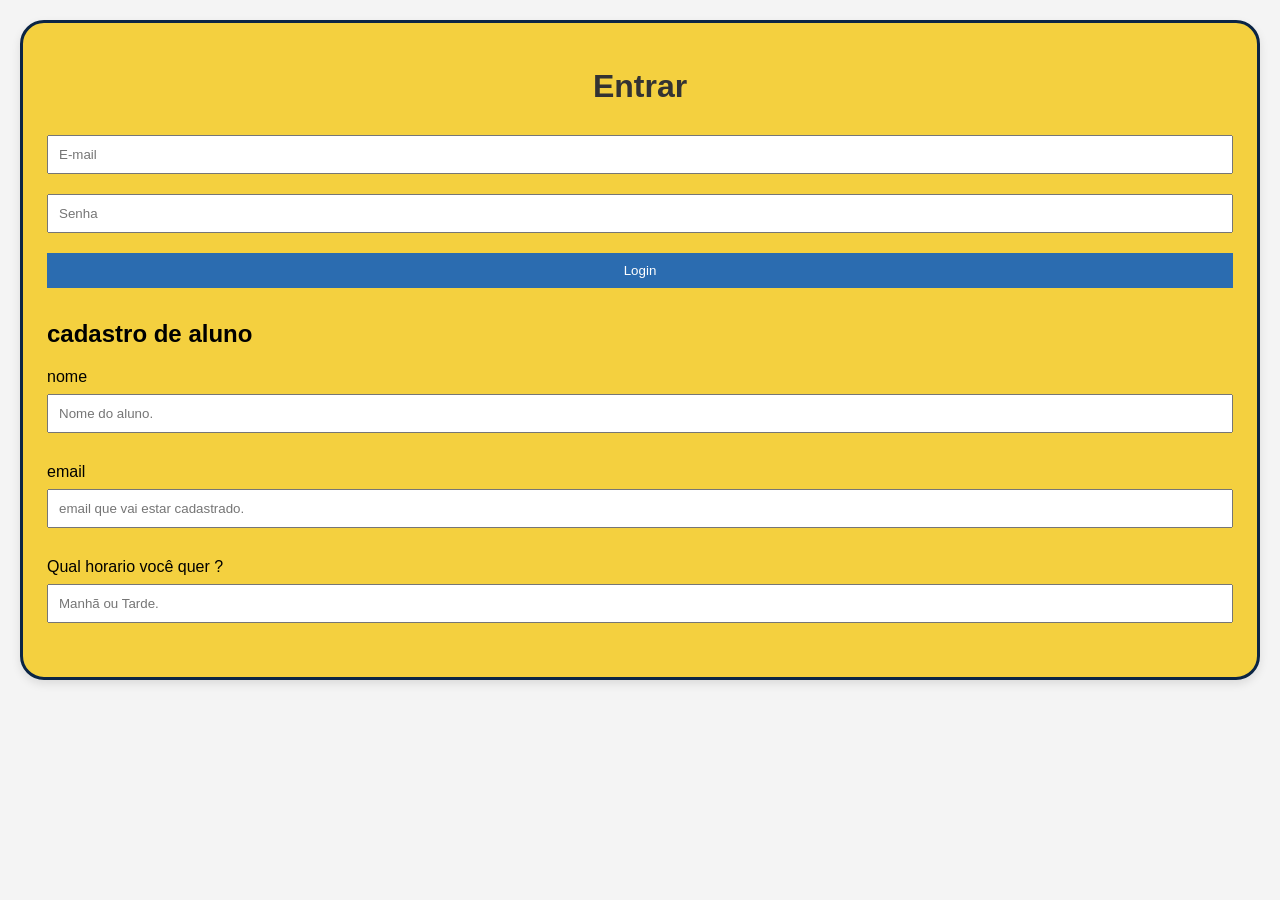
<file: Atividade4.html>
<!DOCTYPE html>
<html lang="pt-BR">
<head>
  <meta charset="UTF-8">
  <meta name="viewport" content="width=device-width, initial-scale=1.0">
  <link rel="stylesheet" href="style4.css">
  <title>Tela de Login</title>
  
</head>
<body>
    <div class="caixa">
        <h1>Entrar</h1>
        <input type="email" placeholder="E-mail">
        <input type="password" placeholder="Senha">
        <button>Login</button>
        <div class=".mi">
            <h2>cadastro de aluno</h2>
            
                    <label for="titulo">nome</label><br>
                    <input type="text" id="titulo" name="titulo" placeholder="Nome do aluno."><br><br>
            
                    <label for="titulo">email</label><br>
                    <input type="text" id="titulo" name="titulo" placeholder="email que vai estar cadastrado."><br><br>
            
                    <label for="titulo">Qual horario você quer ?</label><br>
                    <input type="text" id="titulo" name="titulo" placeholder="Manhã ou Tarde."><br><br>
            
                </div>
        </div>
        
</body>
</html>
</file>
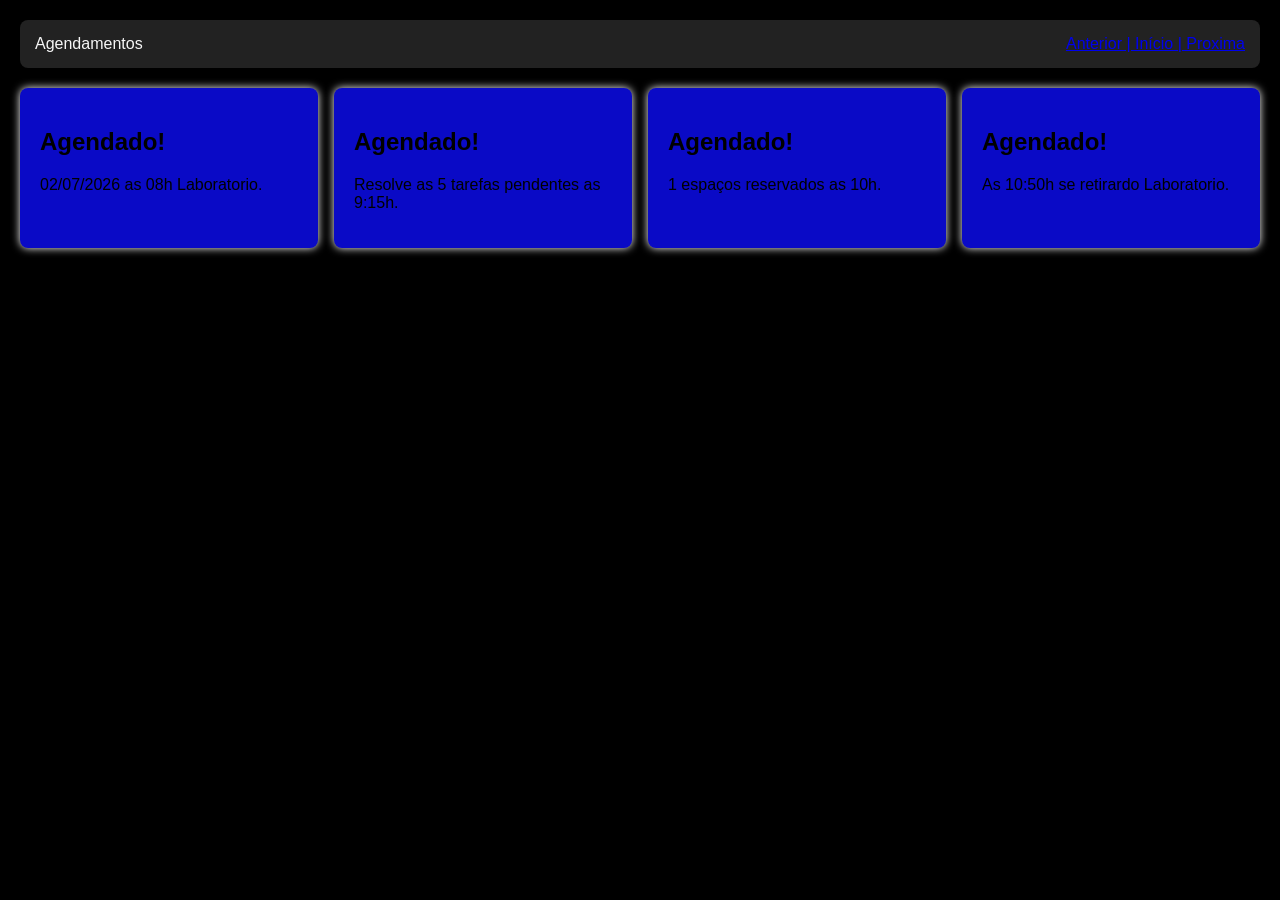
<file: Atividade5.html>
<!DOCTYPE html>
<html lang="pt-BR">
<head>
  <meta charset="UTF-8">
  <meta name="viewport" content="width=device-width, initial-scale=1.0">
  <link rel="stylesheet" href="style5.css">
  <title>Dashboard</title>
  
</head>
<body>
  <div class="menu">
    <div>Agendamentos</div>
    <a href="Anterior../" href="Inicio" href="Proxima"><div> Anterior | Início | Proxima </div></a>
  </div>

  <div class="cards">
    <div class="card">
      <h2>Agendado!</h2>
      <p> 02/07/2026 as 08h Laboratorio.</p>
    </div>

    <div class="card">
      <h2>Agendado!</h2>
      <p>Resolve as 5 tarefas pendentes as 9:15h.</p>
    </div>

    <div class="card">
      <h2>Agendado!</h2>
      <p>1 espaços reservados as 10h.</p>
    </div>
    <div class="card">
        <h2>Agendado!</h2>
        <p>As 10:50h se retirardo Laboratorio.</p>
  </div>
  
</body>
</html>
</file>
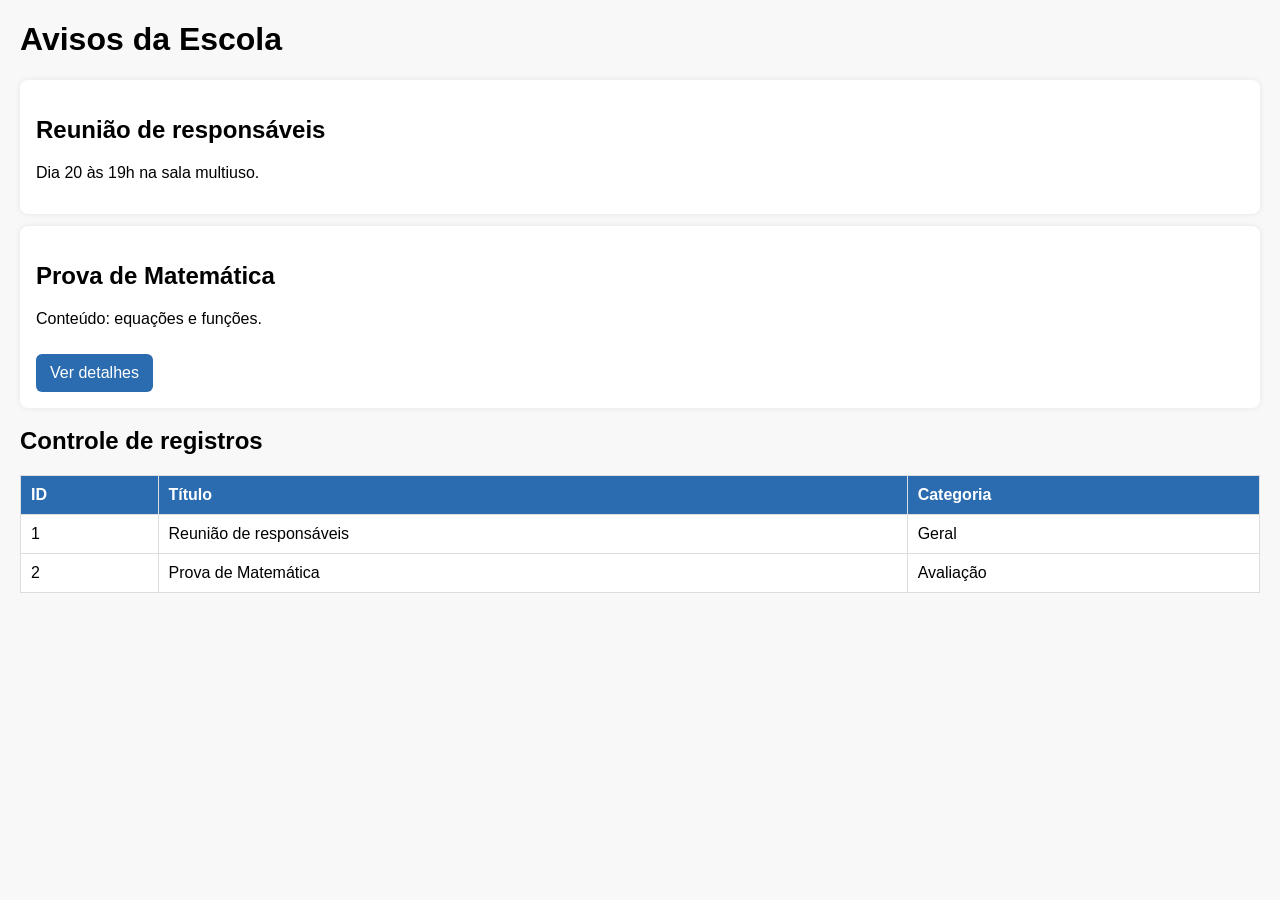
<file: Atividade6.html>
<!DOCTYPE html>
<html lang="pt-BR">
<head>
  <meta charset="UTF-8">
  <meta name="viewport" content="width=device-width, initial-scale=1.0">
  <link rel="stylesheet" href="style6.css">
  <title>Lista de Avisos</title>
  <style>
    
  </style>
</head>
<body>
  <h1>Avisos da Escola</h1>

  <div class="card">
    <h2>Reunião de responsáveis</h2>
    <p>Dia 20 às 19h na sala multiuso.</p>
  </div>

  <div class="card">
    <h2>Prova de Matemática</h2>
    <p>Conteúdo: equações e funções.</p>
    <a href="#" class="botao">Ver detalhes</a>
  </div>

  <h2>Controle de registros</h2>
  <table>
    <tr>
      <th>ID</th>
      <th>Título</th>
      <th>Categoria</th>
    </tr>
    <tr>
      <td>1</td>
      <td>Reunião de responsáveis</td>
      <td>Geral</td>
    </tr>
    <tr>
      <td>2</td>
      <td>Prova de Matemática</td>
      <td>Avaliação</td>
    </tr>
  </table>
</body>
</html>
</file>
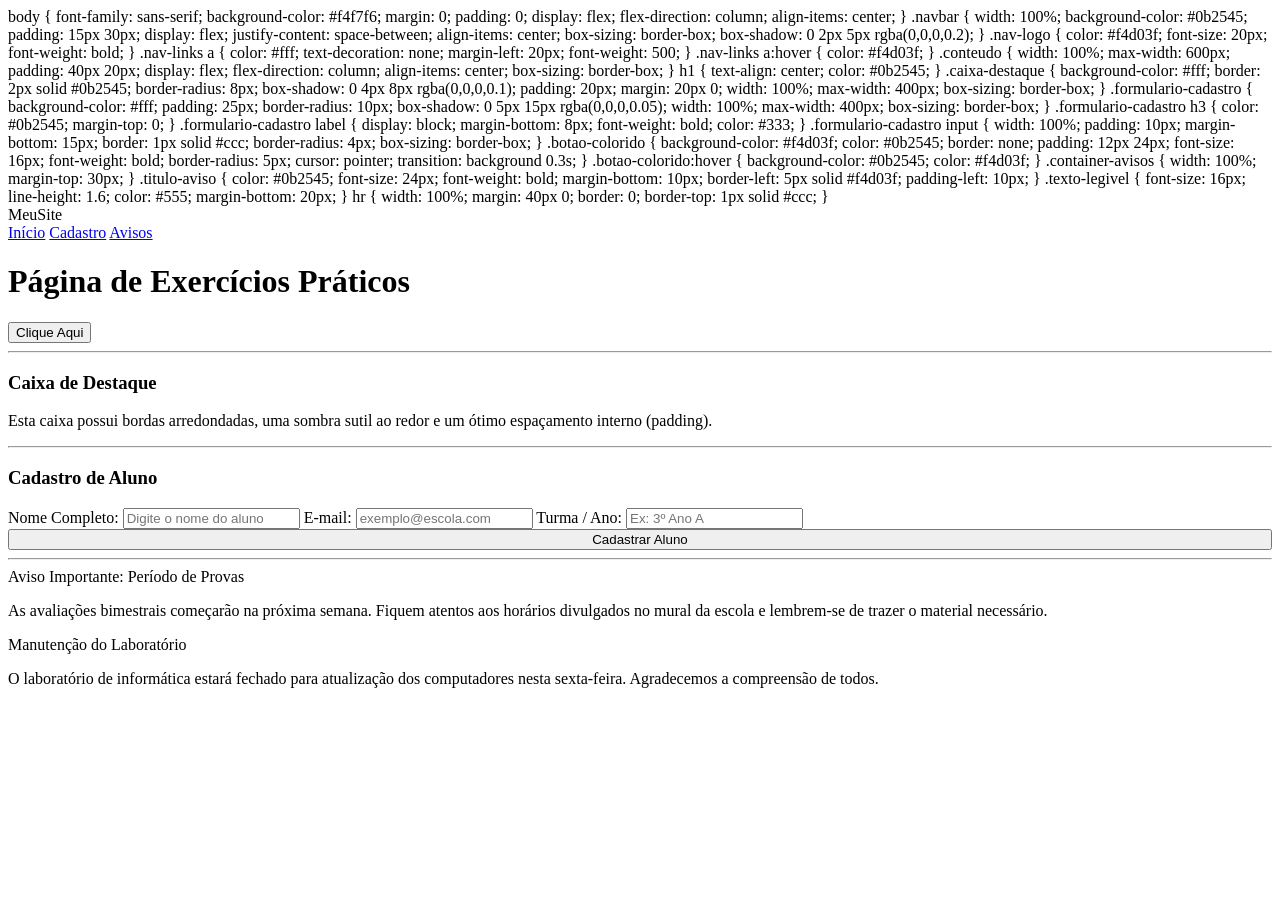
<file: equipe.html>
<!DOCTYPE html>
<html lang="en">
<head>
    <meta charset="UTF-8">
    <meta name="viewport" content="width=device-width, initial-scale=1.0">
    <title>Document</title>
</head>
<body>
    
</body>
</html>
body {
    font-family: sans-serif;
    background-color: #f4f7f6;
    margin: 0;
    padding: 0;
    display: flex;
    flex-direction: column;
    align-items: center;
}

.navbar {
    width: 100%;
    background-color: #0b2545;
    padding: 15px 30px;
    display: flex;
    justify-content: space-between;
    align-items: center;
    box-sizing: border-box;
    box-shadow: 0 2px 5px rgba(0,0,0,0.2);
}

.nav-logo {
    color: #f4d03f;
    font-size: 20px;
    font-weight: bold;
}

.nav-links a {
    color: #fff;
    text-decoration: none;
    margin-left: 20px;
    font-weight: 500;
}

.nav-links a:hover {
    color: #f4d03f;
}

.conteudo {
    width: 100%;
    max-width: 600px;
    padding: 40px 20px;
    display: flex;
    flex-direction: column;
    align-items: center;
    box-sizing: border-box;
}

h1 {
    text-align: center;
    color: #0b2545;
}

.caixa-destaque {
    background-color: #fff;
    border: 2px solid #0b2545;
    border-radius: 8px;
    box-shadow: 0 4px 8px rgba(0,0,0,0.1);
    padding: 20px;
    margin: 20px 0;
    width: 100%;
    max-width: 400px;
    box-sizing: border-box;
}

.formulario-cadastro {
    background-color: #fff;
    padding: 25px;
    border-radius: 10px;
    box-shadow: 0 5px 15px rgba(0,0,0,0.05);
    width: 100%;
    max-width: 400px;
    box-sizing: border-box;
}

.formulario-cadastro h3 {
    color: #0b2545;
    margin-top: 0;
}

.formulario-cadastro label {
    display: block;
    margin-bottom: 8px;
    font-weight: bold;
    color: #333;
}

.formulario-cadastro input {
    width: 100%;
    padding: 10px;
    margin-bottom: 15px;
    border: 1px solid #ccc;
    border-radius: 4px;
    box-sizing: border-box;
}

.botao-colorido {
    background-color: #f4d03f;
    color: #0b2545;
    border: none;
    padding: 12px 24px;
    font-size: 16px;
    font-weight: bold;
    border-radius: 5px;
    cursor: pointer;
    transition: background 0.3s;
}

.botao-colorido:hover {
    background-color: #0b2545;
    color: #f4d03f;
}

.container-avisos {
    width: 100%;
    margin-top: 30px;
}

.titulo-aviso {
    color: #0b2545;
    font-size: 24px;
    font-weight: bold;
    margin-bottom: 10px;
    border-left: 5px solid #f4d03f;
    padding-left: 10px;
}

.texto-legivel {
    font-size: 16px;
    line-height: 1.6;
    color: #555;
    margin-bottom: 20px;
}

hr {
    width: 100%;
    margin: 40px 0;
    border: 0;
    border-top: 1px solid #ccc;
}
<nav class="navbar">
    <div class="nav-logo">MeuSite</div>
    <div class="nav-links">
        <a href="#">Início</a>
        <a href="#">Cadastro</a>
        <a href="#">Avisos</a>
    </div>
</nav>

<div class="conteudo">
    <h1>Página de Exercícios Práticos</h1>
    
    <button class="botao-colorido">Clique Aqui</button>

    <hr>

    <div class="caixa-destaque">
        <h3>Caixa de Destaque</h3>
        <p>Esta caixa possui bordas arredondadas, uma sombra sutil ao redor e um ótimo espaçamento interno (padding).</p>
    </div>

    <hr>

    <div class="formulario-cadastro">
        <h3>Cadastro de Aluno</h3>
        <form>
            <label for="nome">Nome Completo:</label>
            <input type="text" id="nome" placeholder="Digite o nome do aluno">

            <label for="email">E-mail:</label>
            <input type="email" id="email" placeholder="exemplo@escola.com">

            <label for="turma">Turma / Ano:</label>
            <input type="text" id="turma" placeholder="Ex: 3º Ano A">

            <button type="submit" class="botao-colorido" style="width: 100%;">Cadastrar Aluno</button>
        </form>
    </div>

    <hr>

    <div class="container-avisos">
        <div class="titulo-aviso">Aviso Importante: Período de Provas</div>
        <p class="texto-legivel">
            As avaliações bimestrais começarão na próxima semana. Fiquem atentos aos horários divulgados no mural da escola e lembrem-se de trazer o material necessário.
        </p>

        <div class="titulo-aviso">Manutenção do Laboratório</div>
        <p class="texto-legivel">
            O laboratório de informática estará fechado para atualização dos computadores nesta sexta-feira. Agradecemos a compreensão de todos.
        </p>
</file>
<file: style4.css>
body {
    font-family: Arial, sans-serif;
    background-color: #f2f2f2;
    margin: 0;
    padding: 0;
  }

  h1 {
    text-align: center;
    color: #333;
  }

  input, button {
    width: 100%;
    padding: 10px;
    margin-top: 8px;
    margin-bottom: 12px;
    box-sizing: border-box;
  }

  button {
    background-color: #2b6cb0;
    color: white;
    border: none;
    cursor: pointer;
  }

  button:hover {
    background-color: #245a92;
  }
  body {
  font-family: Arial, sans-serif;
  margin: 0;
  padding: 20px;
  background-color: #f4f4f4;
}

.menu {
  display: flex;
  justify-content: space-between;
  background-color: #222;
  color: white;
  padding: 15px;
  border-radius: 8px;
  margin-bottom: 20px;
}

.cards {
  display: flex;
  gap: 50px;
  flex-wrap: wrap;
}
.caixa {
  background-color: #f4d03f;
  border: 3px solid #0b2545;
  border-radius: 24px;
  padding: 24px;
  box-shadow: 0 4px 10px rgba(0, 0, 0, 0.1);
  margin-bottom: 30px;
  box-sizing: border-box;
}

button:active {
  background-color: #ffffff;
  color: #0b2545;
  border: 2px solid #0b2545;
}
</file>
<file: style5.css>
body {
      font-family: Arial, sans-serif;
      margin: 0;
      padding: 20px;
      background-color: #000000;
    }

    .menu {
      display: flex;
      justify-content: space-between;
      background-color: #222;
      color: rgb(246, 246, 246);
      padding: 15px;
      border-radius: 8px;
      margin-bottom: 20px;
    }

    .cards {
      display: flex;
      gap: 16px;
      flex-wrap: wrap;
    }

    .card {
      flex: 1;
      min-width: 200px;
      background-color: rgb(10, 10, 198);
      padding: 20px;
      border-radius: 8px;
      box-shadow: 0 0 8px rgb(255, 255, 255);
    }
</file>
<file: style6.css>
body {
    font-family: Arial, sans-serif;
    margin: 20px;
    background-color: #f8f8f8;
  }

  .card {
    background-color: white;
    padding: 16px;
    margin-bottom: 12px;
    border-radius: 8px;
    box-shadow: 0 0 6px rgba(0, 0, 0, 0.08);
  }

  table {
    width: 100%;
    border-collapse: collapse;
    background-color: white;
  }

  th, td {
    border: 1px solid #ddd;
    padding: 10px;
    text-align: left;
  }

  th {
    background-color: #2b6cb0;
    color: white;
  }

  .botao {
    display: inline-block;
    margin-top: 10px;
    padding: 10px 14px;
    background-color: #2b6cb0;
    color: white;
    text-decoration: none;
    border-radius: 6px;
  }
</file>
